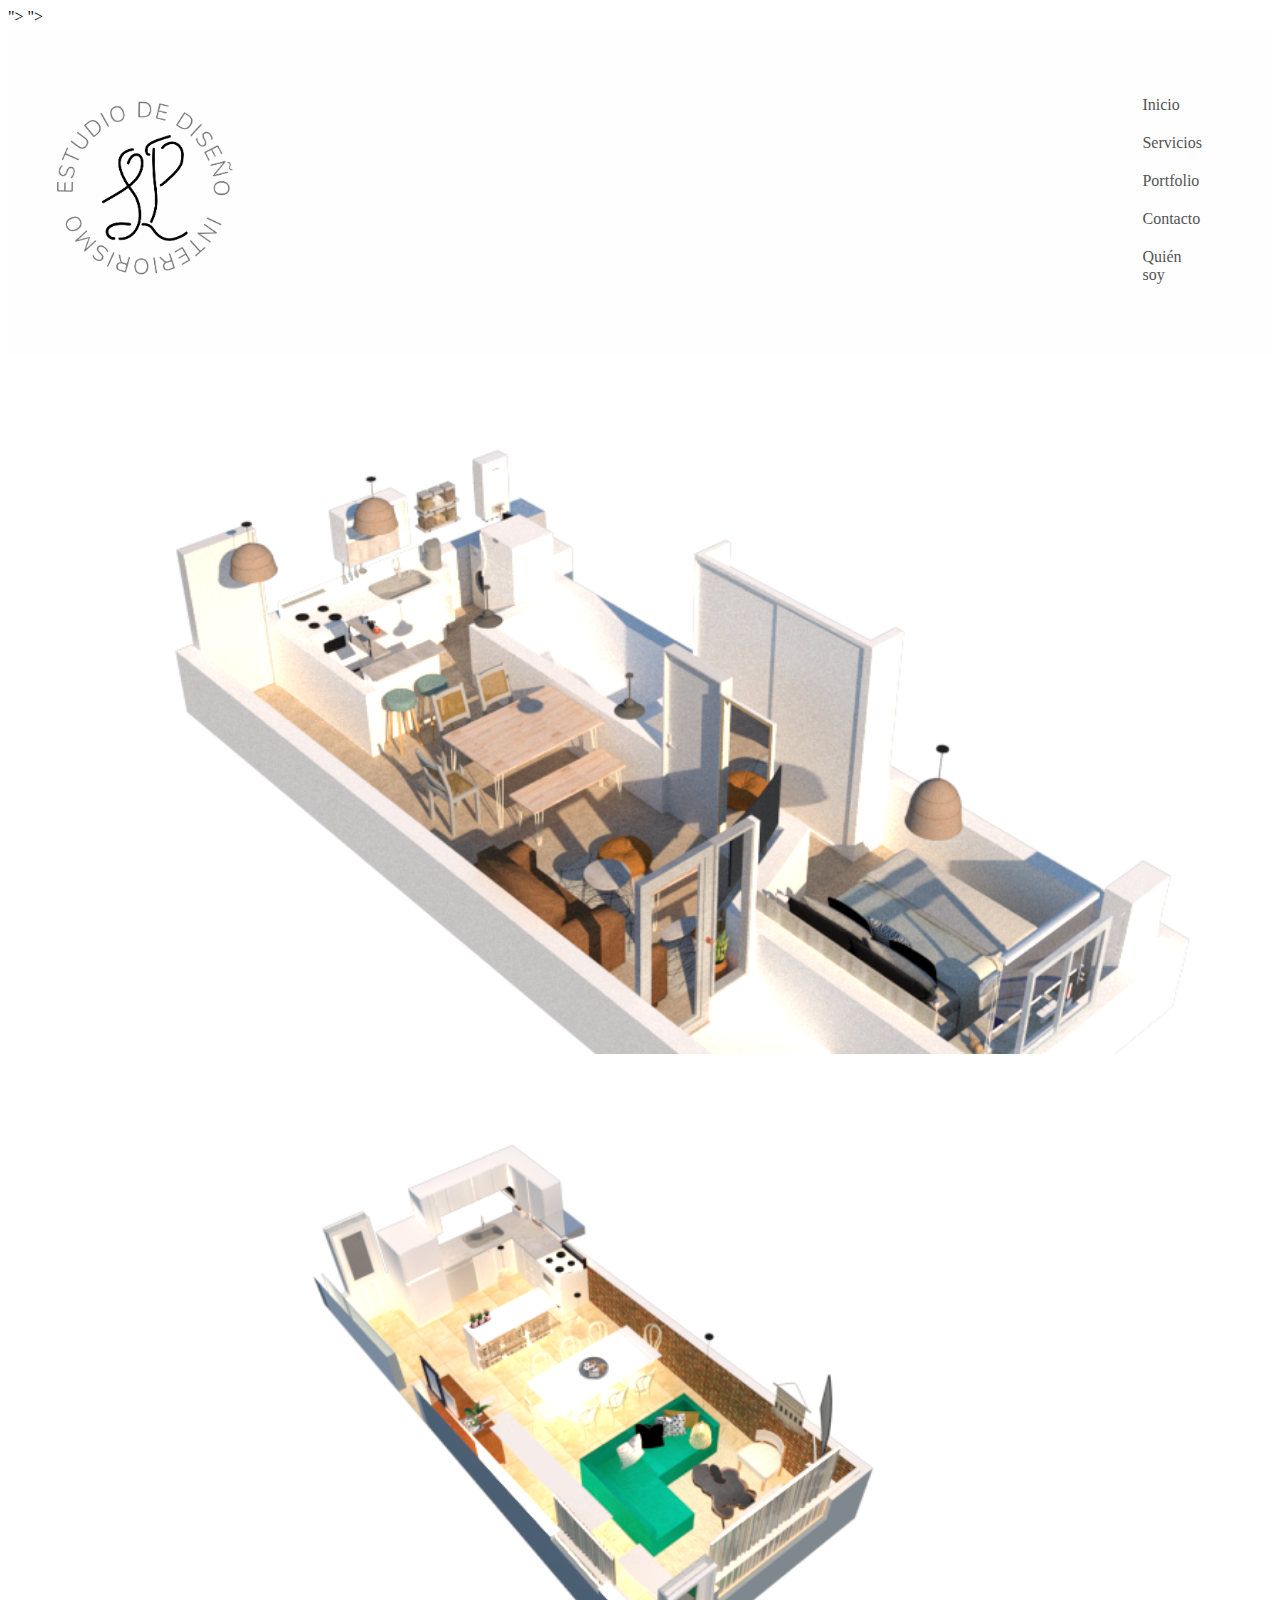
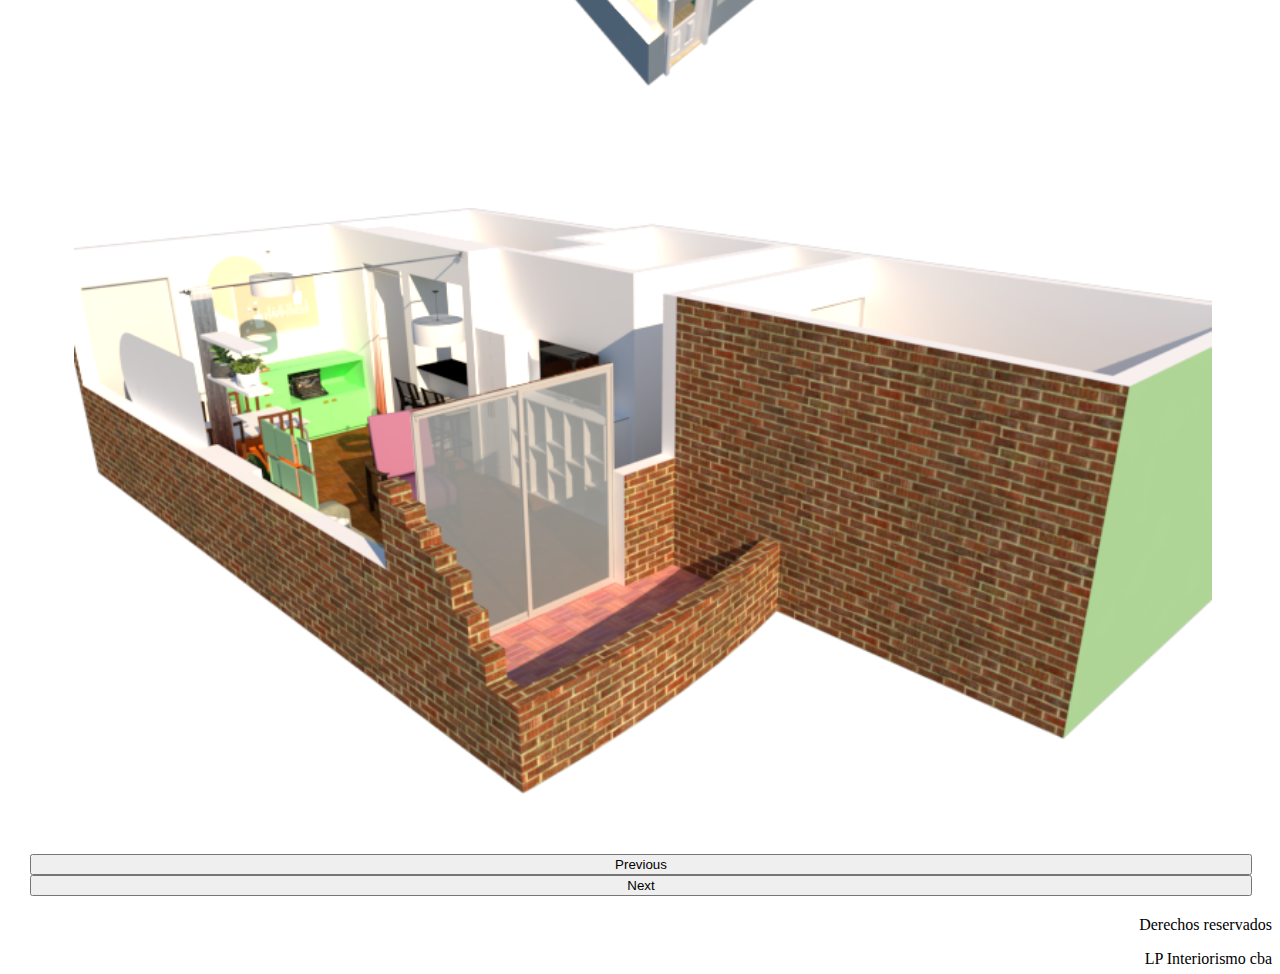
<file: Preentrega3-pierna/preentrega3/index.html>
<!DOCTYPE html>
<html lang="en">

<head>
    <meta charset="UTF-8">
    <meta name="viewport" content="width=device-width, initial-scale=1.0">
    <title>Document</title>
    <link rel="stylesheet" href="css/estilo.css">
    <link rel="stylesheet" href="https://cdn.jsdelivr.net/npm/bootstrap@5.3.1/dist/css/bootstrap.min.css" rel="stylesheet" integrity="sha384-4bw+/aepP/YC94hEpVNVgiZdgIC5+VKNBQNGCHeKRQN+PtmoHDEXuppvnDJzQIu9" crossorigin="anonymous">">
    <link rel="stylesheet" href="https: //fonts.googleapis.com/css2? family= Nunito:wght@300 & display=swap" rel="stylesheet">">
    
</head>

<body>
    <h1>Inicio</h1>

    <header class="navbar">
        <nav class="navbar navbar-expand-lg bg-body-tertiary">
          <a href="index.html"><img class="imagenlogo" src="image/Logo LP interiorismo.png" alt=""> </a>
            <div class="container-fluid">
                <div class="collapse navbar-collapse" id="navbarNavAltMarkup">
                    <div class="navbar-nav">
                        <a class="nav-link" href="index.html">  Inicio  </a>
                        <a class="nav-link" href="html/servicios.html">  Servicios  </a>
                        <a class="nav-link" href="html/portfolio.html">  Portfolio  </a>
                        <a class="nav-link" href="html/contacto.html">  Contacto  </a>
                        <a class="nav-link" href="html/quiensoy.html">  Quién soy  </a>
                    </div>
                </div>
            </div>
        </nav>
    </header>

    <div id="carouselExampleFade" class="carousel slide carousel-fade">
        <div class="carousel-inner">
          <div class="carousel-item active">
            <img src="image/A.png" class="d-block w-100" alt="">
          </div>
          <div class="carousel-item">
            <img src="image/axo.png" class="d-block w-100" alt="">
          </div>
          <div class="carousel-item">
            <img src="image/fla y ro.png" class="d-block w-100" alt="">
          </div>
        </div>
        <button class="carousel-control-prev" type="button" data-bs-target="#carouselExampleFade" data-bs-slide="prev">
          <span class="carousel-control-prev-icon" aria-hidden="true"></span>
          <span class="visually-hidden">Previous</span>
        </button>
        <button class="carousel-control-next" type="button" data-bs-target="#carouselExampleFade" data-bs-slide="next">
          <span class="carousel-control-next-icon" aria-hidden="true"></span>
          <span class="visually-hidden">Next</span>
        </button>
      </div>
      
    <footer>
        <p>
            Derechos reservados
        </p>
        <p>
          LP Interiorismo cba

        </p>

        <script src="https://cdn.jsdelivr.net/npm/bootstrap@5.3.1/dist/js/bootstrap.bundle.min.js" integrity="sha384-HwwvtgBNo3bZJJLYd8oVXjrBZt8cqVSpeBNS5n7C8IVInixGAoxmnlMuBnhbgrkm" crossorigin="anonymous"></script>
        
        <i class="bi bi-instagram"></i>
    </footer>
</body>

</html>
</file>
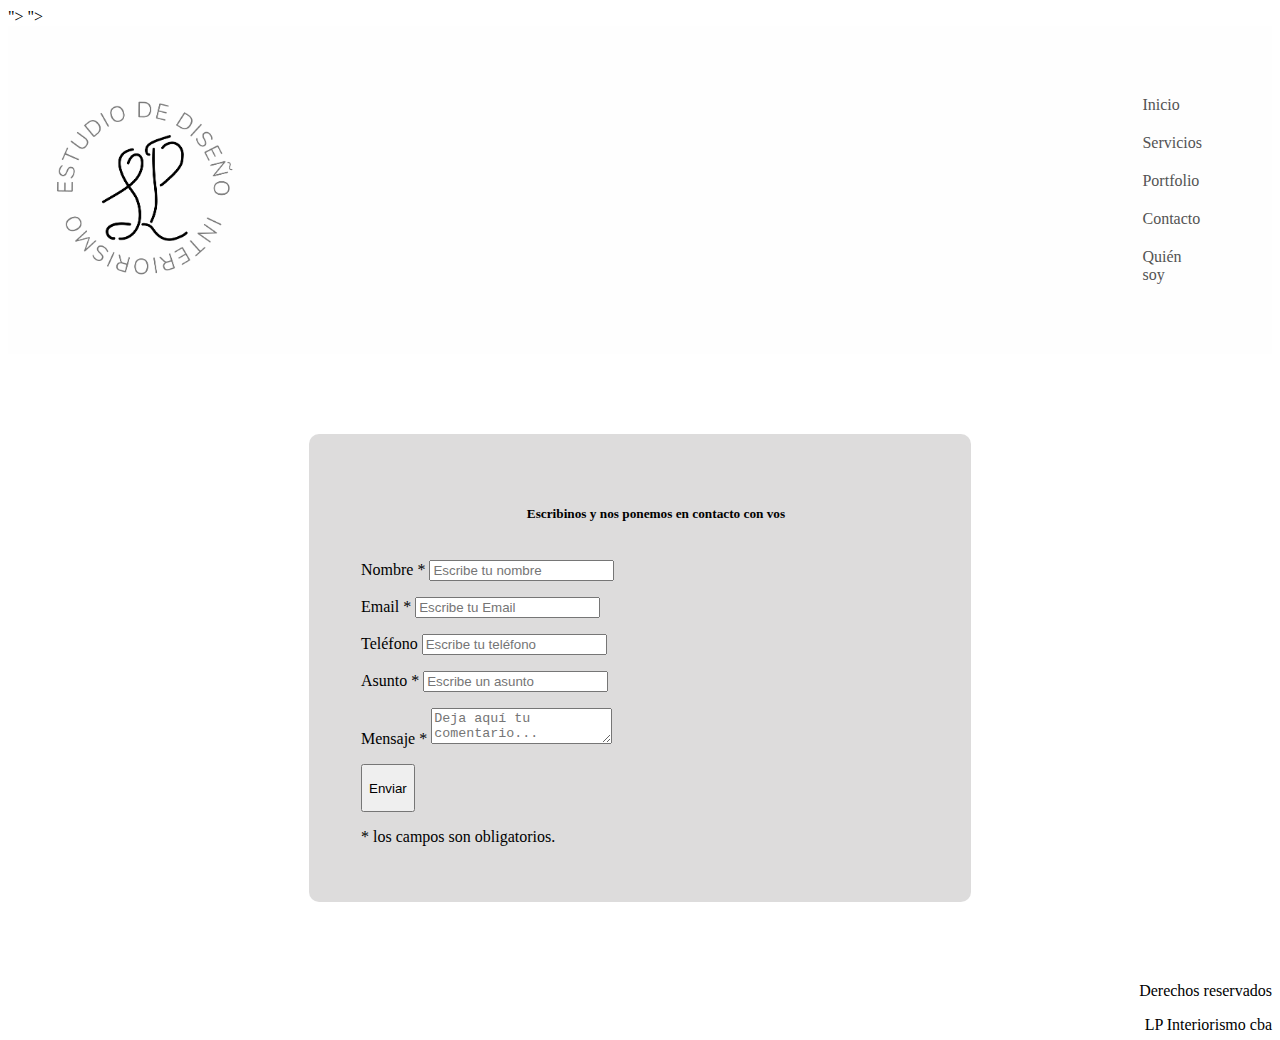
<file: Preentrega3-pierna/preentrega3/html/contacto.html>
<!DOCTYPE html>
<html lang="en">
<head>
    <meta charset="UTF-8">
    <meta name="viewport" content="width=device-width, initial-scale=1.0">
    <title>Document</title>
    <link rel="stylesheet" href="../css/estilo.css">
    <link rel="stylesheet" href="https: //fonts.googleapis.com/css2? family= Nunito:wght@300 & display=swap"
    rel="stylesheet">">
    <link rel="stylesheet" href="https://cdn.jsdelivr.net/npm/bootstrap@5.3.1/dist/css/bootstrap.min.css" rel="stylesheet" integrity="sha384-4bw+/aepP/YC94hEpVNVgiZdgIC5+VKNBQNGCHeKRQN+PtmoHDEXuppvnDJzQIu9" crossorigin="anonymous">">

</head>
<body>
    <h1>Portfolio</h1>

    <header class="navbar">
        <nav class="navbar navbar-expand-lg bg-body-tertiary">
            <a href="../index.html"><img class="imagenlogo" src="../image/Logo LP interiorismo.png" alt=""> </a>
            <div class="container-fluid">
                <div class="collapse navbar-collapse" id="navbarNavAltMarkup">
                    <div class="navbar-nav">
                        <a class="nav-link" href="../index.html"> Inicio </a>
                        <a class="nav-link" href="servicios.html"> Servicios </a>
                        <a class="nav-link" href="portfolio.html"> Portfolio </a>
                        <a class="nav-link" href="contacto.html"> Contacto </a>
                        <a class="nav-link" href="quiensoy.html"> Quién soy </a>
                    </div>
                </div>
            </div>
        </nav>
    </header>

    <div class="contact_form">

        <div class="formulario">      
          <h1>Formulario de contacto</h1>
            <h5>Escribinos y nos ponemos en contacto con vos</h5>
              <form action="submeter-formulario.php" method="post">       
                    <p>
                      <label for="nombre" class="colocar_nombre">Nombre
                        <span class="obligatorio">*</span>
                      </label>
                        <input type="text" name="introducir_nombre" id="nombre" required="obligatorio" placeholder="Escribe tu nombre">
                    </p>
                  
                    <p>
                      <label for="email" class="colocar_email">Email
                        <span class="obligatorio">*</span>
                      </label>
                        <input type="email" name="introducir_email" id="email" required="obligatorio" placeholder="Escribe tu Email">
                    </p>
                
                    <p>
                      <label for="telefone" class="colocar_telefono">Teléfono
                      </label>
                        <input type="tel" name="introducir_telefono" id="telefono" placeholder="Escribe tu teléfono">
                    </p>    
                
                    <p>
                      <label for="asunto" class="colocar_asunto">Asunto
                        <span class="obligatorio">*</span>
                      </label>
                        <input type="text" name="introducir_asunto" id="assunto" required="obligatorio" placeholder="Escribe un asunto">
                    </p>    
                  
                    <p>
                      <label for="mensaje" class="colocar_mensaje">Mensaje
                        <span class="obligatorio">*</span>
                      </label>                     
                                        <textarea name="introducir_mensaje" class="texto_mensaje" id="mensaje" required="obligatorio" placeholder="Deja aquí tu comentario..."></textarea> 
                                    </p>                    
                  
                    <button type="submit" name="enviar_formulario" id="enviar"><p>Enviar</p></button>
    
                    <p class="aviso">
                      <span class="obligatorio"> * </span>los campos son obligatorios.
                    </p>          
                
              </form>
        </div>  
      </div>
    

    <footer>
        <p>
            Derechos reservados
        </p>
        <p>
          LP Interiorismo cba
        </p>

    </footer>

</body>
</html>
</file>
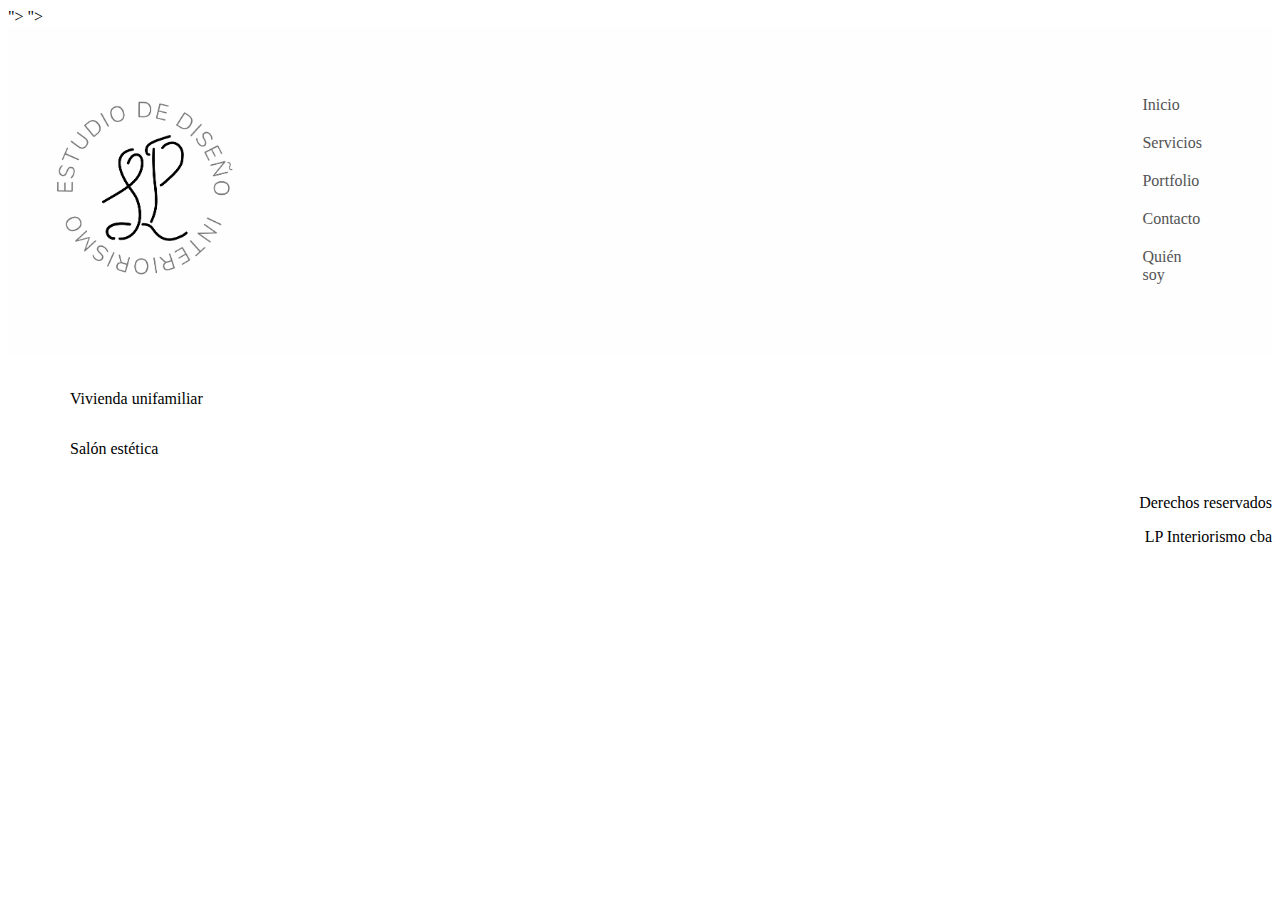
<file: Preentrega3-pierna/preentrega3/html/portfolio.html>
<!DOCTYPE html>
<html lang="en">
<head>
    <meta charset="UTF-8">
    <meta name="viewport" content="width=device-width, initial-scale=1.0">
    <title>Document</title>
    <link rel="stylesheet" href="../css/estilo.css">
    <link rel="stylesheet" href="https: //fonts.googleapis.com/css2? family= Nunito:wght@300 & display=swap"
        rel="stylesheet">">
    <link rel="stylesheet" href="https://cdn.jsdelivr.net/npm/bootstrap@5.3.1/dist/css/bootstrap.min.css" rel="stylesheet" integrity="sha384-4bw+/aepP/YC94hEpVNVgiZdgIC5+VKNBQNGCHeKRQN+PtmoHDEXuppvnDJzQIu9" crossorigin="anonymous">">
  
</head>
<body>
    <h1>Portfolio</h1>

    <header class="navbar">
        <nav class="navbar navbar-expand-lg bg-body-tertiary">
            <a href="../index.html"><img class="imagenlogo" src="../image/Logo LP interiorismo.png" alt=""> </a>
            <div class="container-fluid">
                <div class="collapse navbar-collapse" id="navbarNavAltMarkup">
                    <div class="navbar-nav">
                        <a class="nav-link" href="../index.html"> Inicio </a>
                        <a class="nav-link" href="servicios.html"> Servicios </a>
                        <a class="nav-link" href="portfolio.html"> Portfolio </a>
                        <a class="nav-link" href="contacto.html"> Contacto </a>
                        <a class="nav-link" href="quiensoy.html"> Quién soy </a>
                    </div>
                </div>
            </div>
        </nav>
    </header>

    
    <div>
        <ul>Vivienda unifamiliar 
            <a href="trabajos/trabajo1.html"></a>
        </ul>
        <ul>Salón estética</ul>
    </div>

    <footer>
        <p>
            Derechos reservados
        </p>
        <p>
          LP Interiorismo cba
        </p>

    </footer>
</body>
</html>
</file>
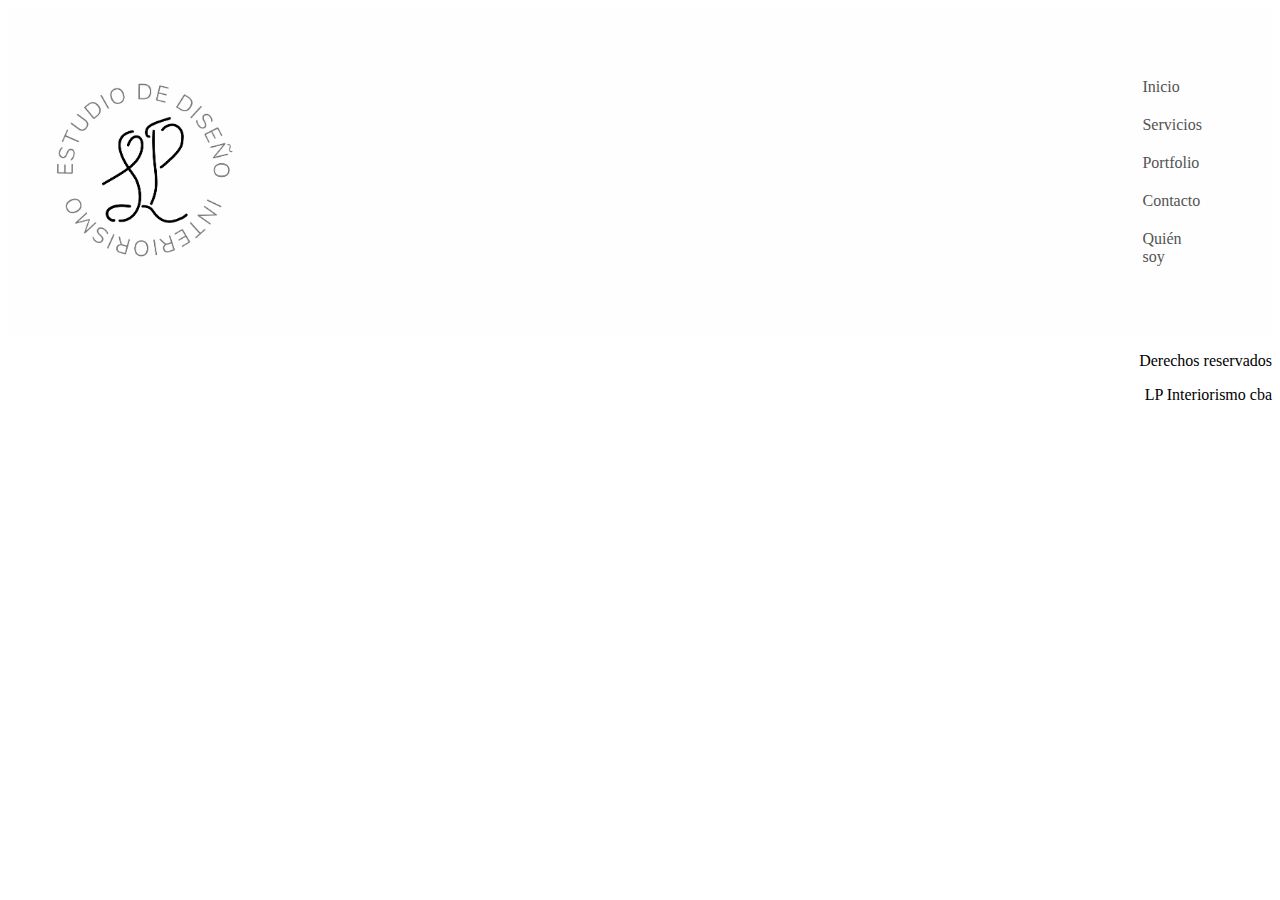
<file: Preentrega3-pierna/preentrega3/html/quiensoy.html>
<!DOCTYPE html>
<html lang="en">
<head>
    <meta charset="UTF-8">
    <meta name="viewport" content="width=device-width, initial-scale=1.0">
    <title>Document</title>
    <link rel="stylesheet" href="../css/estilo.css">
</head>
<body>
    <h1>Portfolio</h1>

    <header class="navbar">
        <nav class="navbar navbar-expand-lg bg-body-tertiary">
            <a href="../index.html"><img class="imagenlogo" src="../image/Logo LP interiorismo.png" alt=""> </a>
            <div class="container-fluid">
                <div class="collapse navbar-collapse" id="navbarNavAltMarkup">
                    <div class="navbar-nav">
                        <a class="nav-link" href="../index.html"> Inicio </a>
                        <a class="nav-link" href="servicios.html"> Servicios </a>
                        <a class="nav-link" href="portfolio.html"> Portfolio </a>
                        <a class="nav-link" href="contacto.html"> Contacto </a>
                        <a class="nav-link" href="quiensoy.html"> Quién soy </a>
                    </div>
                </div>
            </div>
        </nav>
    </header>


    <footer>
        <p>
            Derechos reservados
        </p>
        <p>
          LP Interiorismo cba
        </p>

    </footer>
</body>
</html>
</file>
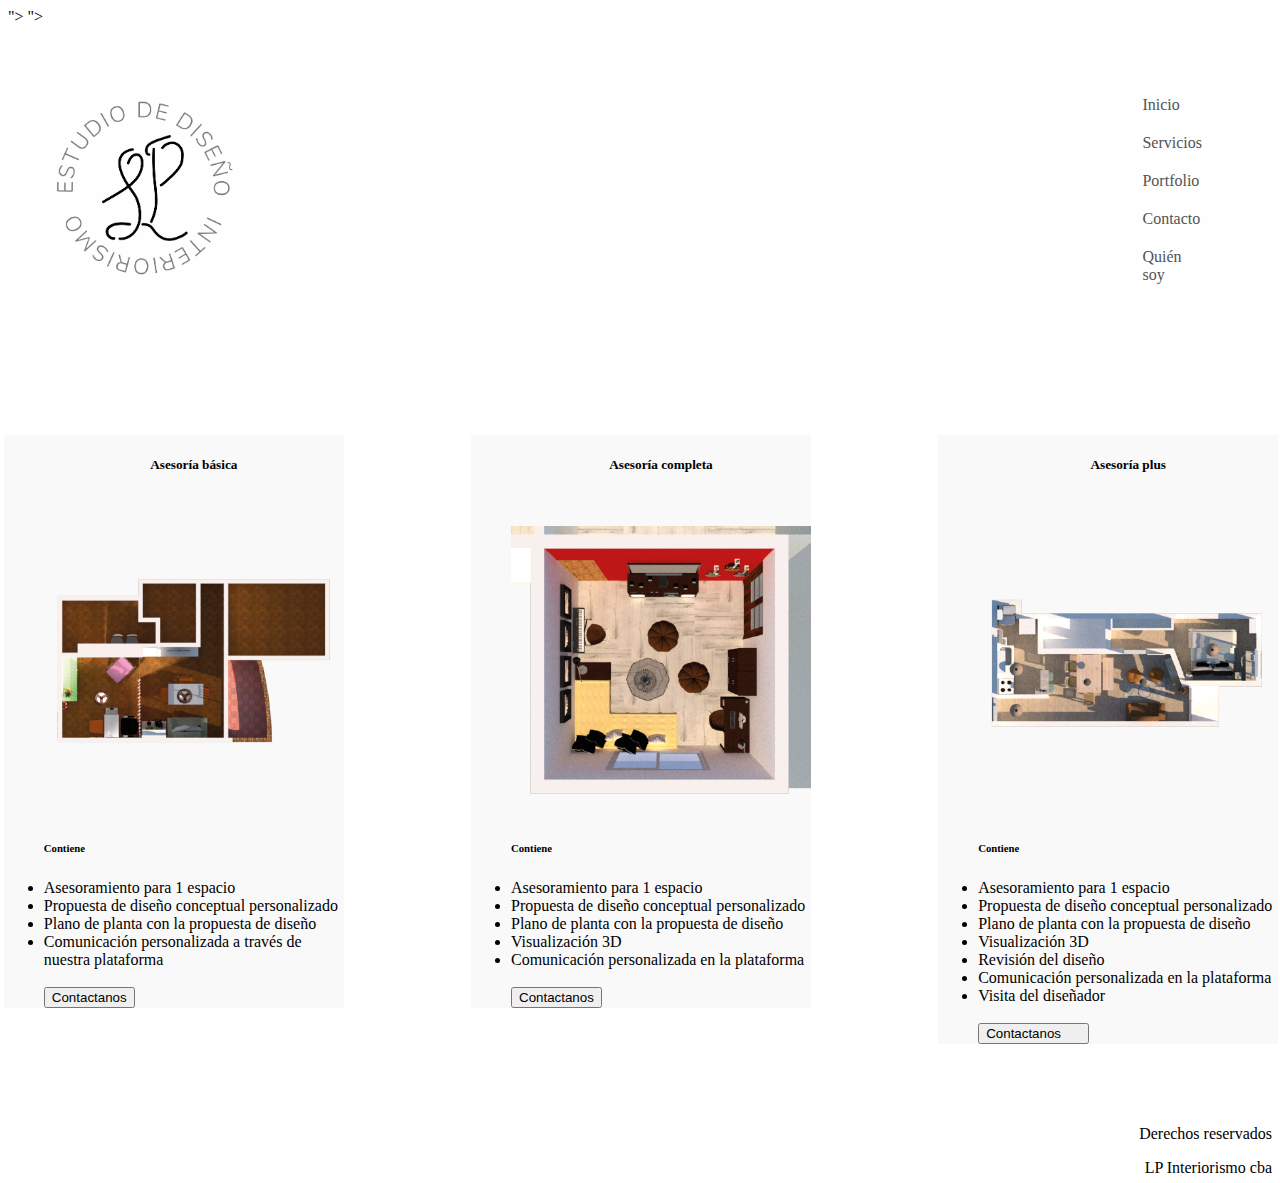
<file: Preentrega3-pierna/preentrega3/html/servicios.html>
<!DOCTYPE html>
<html lang="en">

<head>
    <meta charset="UTF-8">
    <meta name="viewport" content="width=device-width, initial-scale=1.0">
    <title>Document</title>
    <link rel="stylesheet" href="../css/estilo.css">
    <link rel="stylesheet" href="https: //fonts.googleapis.com/css2? family= Nunito:wght@300 & display=swap"
        rel="stylesheet">">
    <link rel="stylesheet" href="https://cdn.jsdelivr.net/npm/bootstrap@5.3.1/dist/css/bootstrap.min.css" rel="stylesheet" integrity="sha384-4bw+/aepP/YC94hEpVNVgiZdgIC5+VKNBQNGCHeKRQN+PtmoHDEXuppvnDJzQIu9" crossorigin="anonymous">">
    
</head>

<body>
    <h1>Portfolio</h1>

    <header class="navbar">
        <nav class="navbar navbar-expand-lg bg-body-tertiary">
            <a href="../index.html"><img class="imagenlogo" src="../image/Logo LP interiorismo.png" alt=""> </a>
            <div class="container-fluid">
                <div class="collapse navbar-collapse" id="navbarNavAltMarkup">
                    <div class="navbar-nav">
                        <a class="nav-link" href="../index.html"> Inicio </a>
                        <a class="nav-link" href="servicios.html"> Servicios </a>
                        <a class="nav-link" href="portfolio.html"> Portfolio </a>
                        <a class="nav-link" href="contacto.html"> Contacto </a>
                        <a class="nav-link" href="quiensoy.html"> Quién soy </a>
                    </div>
                </div>
            </div>
        </nav>
    </header>

    <div class="organizacionproductos">
        <ul class="productos"> <h5>Asesoría básica</h5> <br> <img src="../image/PRODUCTOS_Mesa de trabajo 1.png" alt="">
            <h6>Contiene</h6>
            <li>Asesoramiento para 1 espacio</li>
            <li>Propuesta de diseño conceptual personalizado</li>
            <li>Plano de planta con la propuesta de diseño</li>
            <li>Comunicación personalizada a través de nuestra plataforma</li>
            <br>
            <button type="button" class="btn btn-outline-secondary">Contactanos</button>
        </ul>

        <ul class="productos"> <h5>Asesoría completa</h5> <br> <img src="../image/PRODUCTOS-02.png" alt="">
            <h6>Contiene</h6>
            <li>Asesoramiento para 1 espacio</li>
            <li>Propuesta de diseño conceptual personalizado</li>
            <li>Plano de planta con la propuesta de diseño</li>
            <li>Visualización 3D</li>
            <li>Comunicación personalizada en la plataforma</li>
            <br>
            <button type="button" class="btn btn-outline-secondary">Contactanos</button>
        </ul>
        
        <ul class="productos"> <h5>Asesoría plus</h5> <br> <img src="../image/PRODUCTOS-03.png" alt="">
            <h6>Contiene</h6>
            <li>Asesoramiento para 1 espacio</li>
            <li>Propuesta de diseño conceptual personalizado</li>
            <li>Plano de planta con la propuesta de diseño</li>
            <li>Visualización 3D</li>
            <li>Revisión del diseño</li>
            <li>Comunicación personalizada en la plataforma</li>
            <li>Visita del diseñador</li>
            <br>
            <button type="button" class="btn btn-outline-secondary">Contactanos <a href="../html/contacto.html"></a></button>
        </ul>
    </div>

    <footer>
        <p>
            Derechos reservados
        </p>
        <p>
            LP Interiorismo cba
        </p>

    </footer>

</body>

</html>
</file>
<file: Preentrega3-pierna/preentrega3/css/estilo.css>
h1 {
    font-size: 50px;
    color: rgb(185, 138, 138);
    position: sticky;
    text-align: right;
    display: none;
    font-family: f;

}

.imagenlogo {
    position: left;
    width: 25%;
    height: 25%;
    display: inline-flex;
}

.accesos {
    display: inline;
}

.link {
    display: flex;
    text-align: center;
    font-size: 200%;
    color: black;
    
}

.navbar {
    background-color: rgba(253, 253, 253, 0.514); width: 100%;
    justify-content: space-between;
    align-items: center; 
    border-bottom: 10px;
}

body {
    background-image: url(https://i.pinimg.com/originals/32/a2/e5/32a2e51f9b17e2e211b091349cd28f1f.jpg);
    background-size: cover;
    
}

header {
    display: flex;
}

footer {
    background-color: rgba(255, 255, 255, 0.733);
    width: 100%;
    height: 50px;
    text-align: right;
    position: unset;
}
nav {
    display: inline-flex;
    align-items:center;
}
div {
    
    justify-content: center;
    border-bottom: 5px;
    display: flex;
    padding-left: 2px;
    margin: 20px;
}
a {
    margin: 10px;
    text-decoration: none;
    color: rgb(83, 83, 83);
}

.productos {
    background-color: rgba(245, 245, 245, 0.61);
    width: 45%;
    height: 100%;
    margin: 5%;
    text-decoration: none;
    text-align: left;

}

h5 {
    text-align: center;
}

.organizacionproductos {
    flex-direction: row;
    grid-template-columns: 30%;
    column-gap: 5px;
}
.column {
    width: 100%;
  }


.contact_form{  
    width: 50%; 
    height: auto;
    margin: 80px auto;
    border-radius: 10px;  
    padding-top: 30px;
    padding-bottom: 20px;  
    background-color: #c7c5c59a; 
    padding-left: 30px; 
  }
  
  @media (min-width: 600px) {
    div {
        flex-direction: column;
    }
  }

  @media (max-width: 300px) {

  }

  @media (max-width: 600px) {
  }

  @media screen and (min-width: 992px) {
    .productos {
        grid-template-columns: 20% auto 15%;
        height: 100%;
    }
  }
</file>
